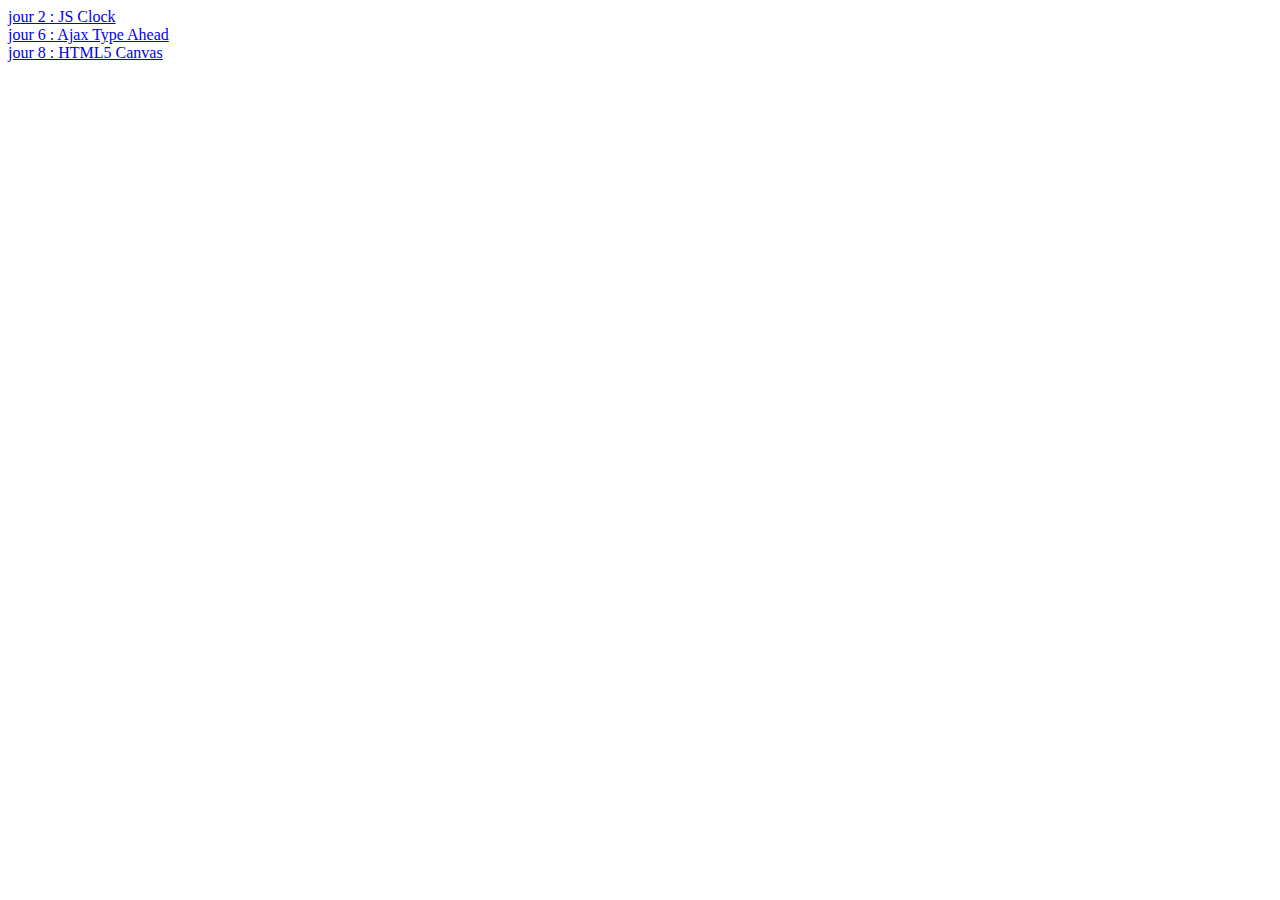
<file: index.html>
<!DOCTYPE html>
<html lang="en">
<head>
    <meta charset="UTF-8">
    <title>Title</title>
</head>
<body>
    <a href="js30/j2/index.html">jour 2 : JS Clock</a>
    <br><a href="js30/j6/index.html">jour 6 : Ajax Type Ahead</a>
    <br><a href="js30/j8/index.html">jour 8 : HTML5 Canvas</a>
</body>
</html>
</file>
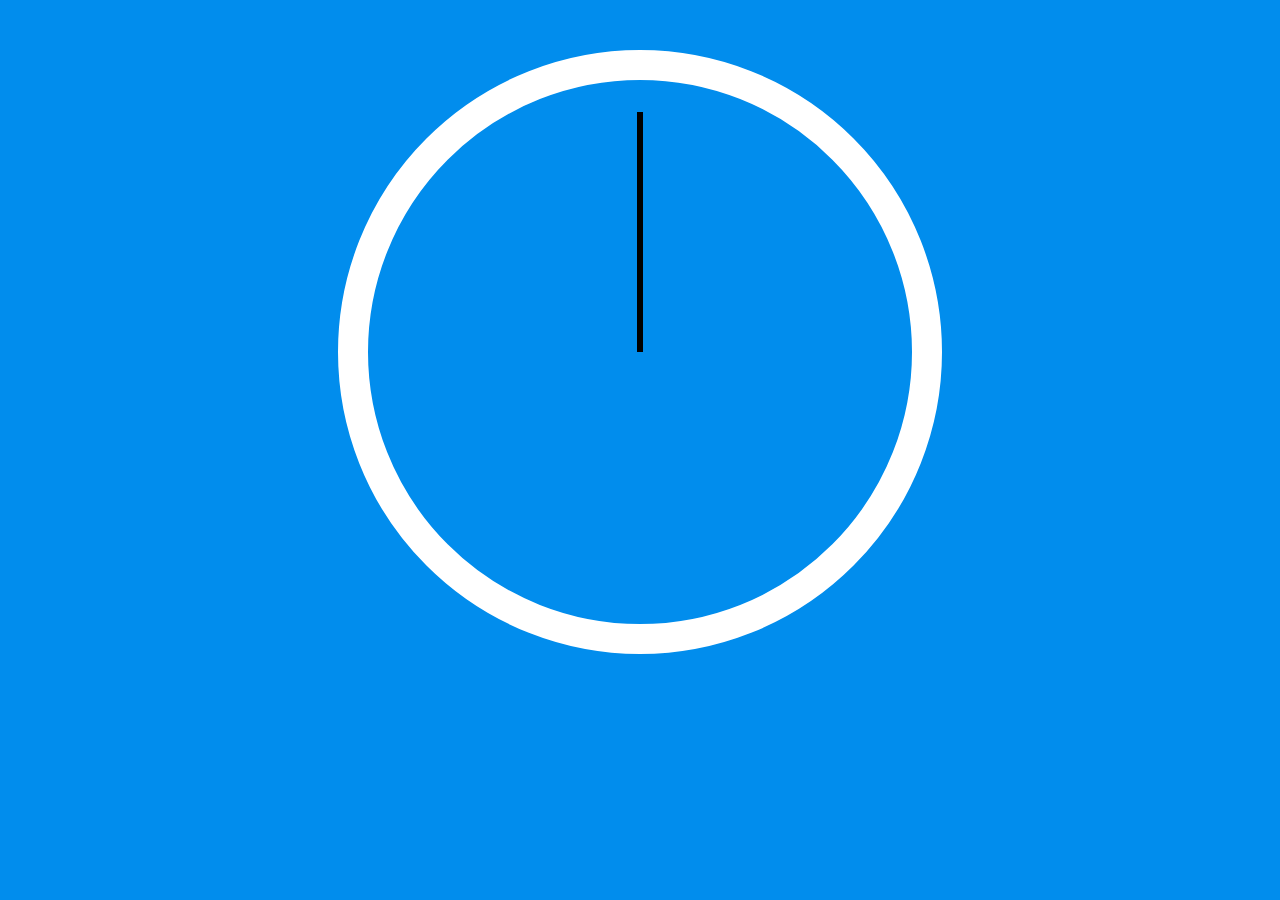
<file: js30/j2/index.html>
<!DOCTYPE html>
<html lang="en">
<head>
    <meta charset="UTF-8">
    <title>Clock</title>
    <link rel="stylesheet" href="style.css">
    <script src="script.js"></script>
</head>
<body>
    <div class="clock">
        <div class="clock-face">
            <div class="hand hour-hand"></div>
            <div class="hand min-hand"></div>
            <div class="hand second-hand"></div>
        </div>
    </div>
</body>
</html>
</file>
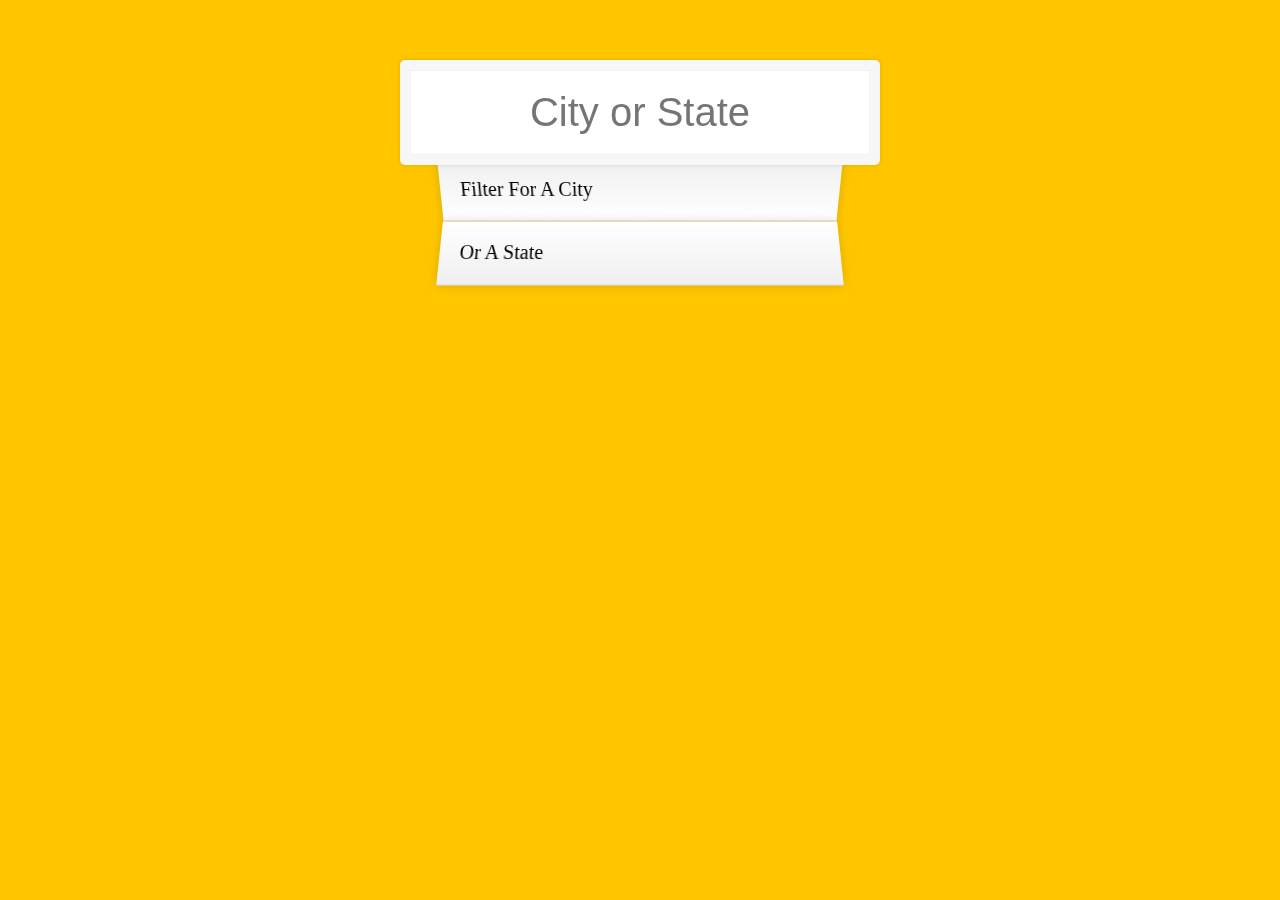
<file: js30/j6/index.html>
<!DOCTYPE html>
<html lang="en">
<head>
    <meta charset="UTF-8">
    <title>Type Ahead 👀</title>
    <link rel="stylesheet" href="style.css">
    <script src="script.js"></script>
</head>
<body>

<form class="search-form">
    <input type="text" class="search" placeholder="City or State">
    <ul class="suggestions">
        <li>Filter for a city</li>
        <li>or a state</li>
    </ul>
</form>
<script>

</script>
</body>
</html>
</file>
<file: js30/j2/style.css>
body{
    background:#018DED url(http://unsplash.it/1500/1000?image=881&blur=50);
}
.clock{
    margin: 50px auto;
    width: 30rem;
    height: 30rem;
    border-radius: 50%;
    border: 30px solid white;
    padding: 2rem;
    position: relative;
}
.clock-face{
    position: relative;
    width: 100%;
    height: 100%;
    transform: translateY(-3px);
}
.hand{
    width: 50%;
    height: 6px;
    background: black;
    position: absolute;
    top: 50%;
    transform-origin: 100%;
    transform: rotate(90deg);
    transition: all 0.5s;
    transition-timing-function: cubic-bezier(0.1,2.7,0.58,1);
}
.min-hand{
    width: 40%;
    margin-left: 10%;
}
.hour-hand{
    width: 30%;
    margin-left: 20%;
}
</file>
<file: js30/j6/style.css>
html {
    box-sizing: border-box;
    background: #ffc600;
    font-family: 'helvetica neue';
    font-size: 20px;
    font-weight: 200;
}

*, *:before, *:after {
    box-sizing: inherit;
}

input {
    width: 100%;
    padding: 20px;
}

.search-form {
    max-width: 400px;
    margin: 50px auto;
}

input.search {
    margin: 0;
    text-align: center;
    outline: 0;
    border: 10px solid #F7F7F7;
    width: 120%;
    left: -10%;
    position: relative;
    top: 10px;
    z-index: 2;
    border-radius: 5px;
    font-size: 40px;
    box-shadow: 0 0 5px rgba(0, 0, 0, 0.12), inset 0 0 2px rgba(0, 0, 0, 0.19);
}

.suggestions {
    margin: 0;
    padding: 0;
    position: relative;
    /*perspective: 20px;*/
}

.suggestions li {
    background: white;
    list-style: none;
    border-bottom: 1px solid #D8D8D8;
    box-shadow: 0 0 10px rgba(0, 0, 0, 0.14);
    margin: 0;
    padding: 20px;
    transition: background 0.2s;
    display: flex;
    justify-content: space-between;
    text-transform: capitalize;
}

.suggestions li:nth-child(even) {
    transform: perspective(100px) rotateX(3deg) translateY(2px) scale(1.001);
    background: linear-gradient(to bottom,  #ffffff 0%,#EFEFEF 100%);
}

.suggestions li:nth-child(odd) {
    transform: perspective(100px) rotateX(-3deg) translateY(3px);
    background: linear-gradient(to top,  #ffffff 0%,#EFEFEF 100%);
}

span.population {
    font-size: 15px;
}

.hl {
    background: #ffc600;
}
</file>
